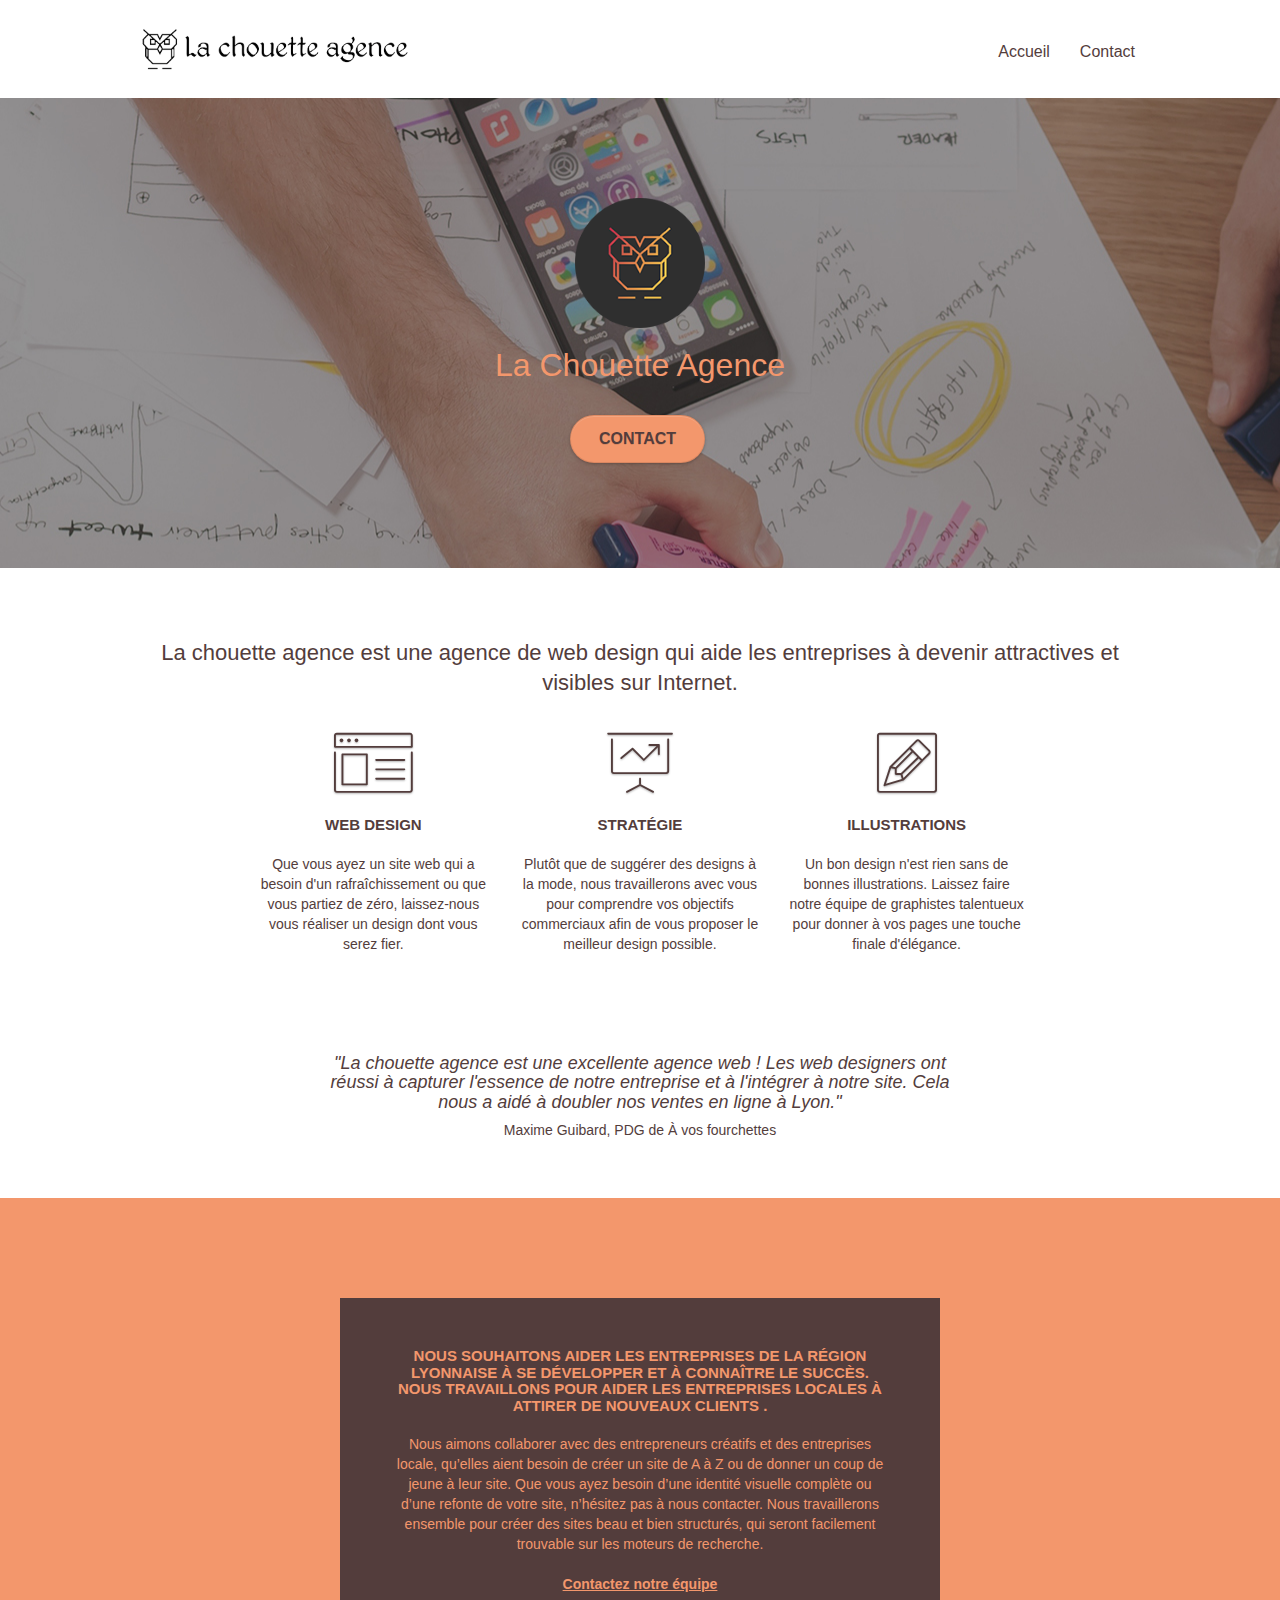
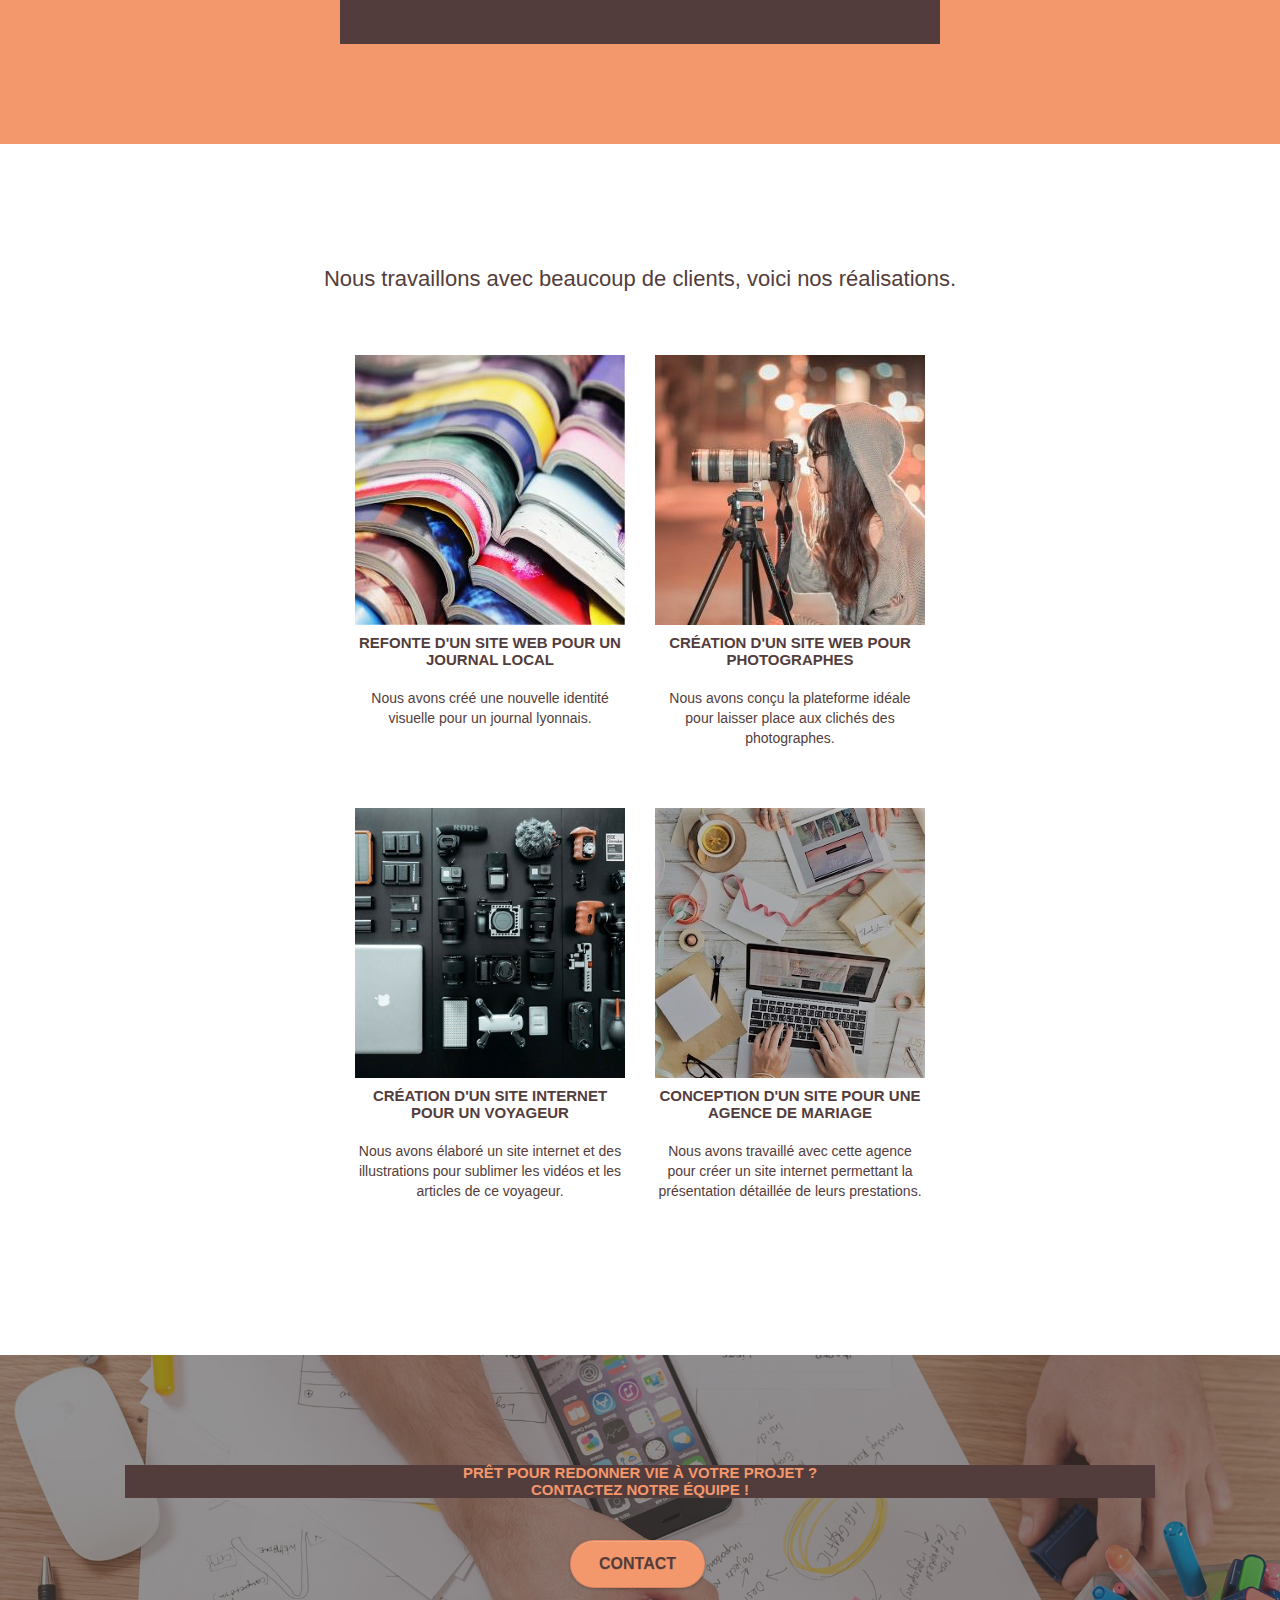
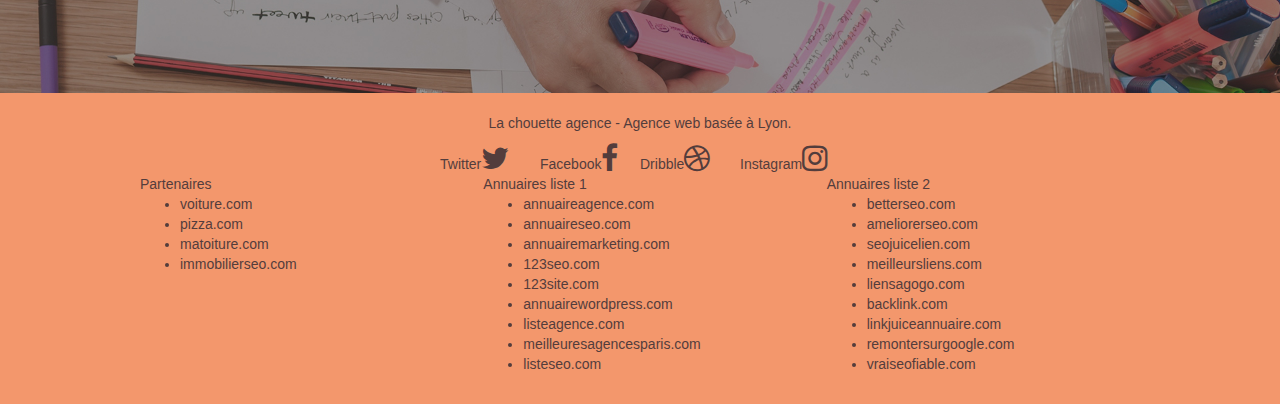
<file: index.html>
<!doctype html>
<html lang="fr">
	<head>
		<meta charset="utf-8">
		<meta name="keywords" content="site web, site internet, réseaux sociaux, agence design, digitale, création de logos, charte graphique, conseil, marketing,Lyon et région lyonnaise, création et refonte, e-commerce, blog, boutique en ligne">
		<meta name="description" content="Agence Web basée à Lyon, qui vous propose de rendre votre entreprise, digitale à votre image en respectant votre design et votre chartes graphiques ou qui conseillera pour la refonte du site internet de votre blog, boutique en ligne ou e-commerce, afin de le mettre en avant sur internet et les réseaux sociaux ">
		<meta name="viewport" content="width=device-width, initial-scale=1.0, viewport-fit=cover">
		<link rel="shortcut icon" type="image/png" href="favicon.jpg">		
		<link rel="stylesheet" type="text/css" href="./css/bootstrap.css">
		<link rel="stylesheet" type="text/css" href="style.css">
		<link rel="stylesheet" type="text/css" href="./css/font-awesome.css">
		<link rel="stylesheet" type="text/css" href="./css/et-line.css">		
		<script src="./js/jquery-2.1.0.js"></script>
		<script src="./js/bootstrap.js"></script>
		<script src="./js/blocs.js"></script>
		<script src="./js/jquery.touchSwipe.js" defer></script>
		<title>La Chouette Agence</title>		
	<!-- Analytics -->	
	<!-- Analytics END -->		
	</head>
	<body>
		<!-- Principal conteneur -->
		<div class="page-container">
			<!-- bloc-0 -->
			<nav>	
				<div class="bloc bgc-white l-bloc " id="bloc-0">
					<div class="container bloc-sm">				
						<div class="navbar row">
							<div class="navbar-header">
								<a class="navbar-brand" href="index.html"><img class="img-en-tete" src="img/la-chouette-agence_resize.png" alt="La Chouette agence, agence Web basée à Lyon" height="75" width="375"/></a>
								<button aria-label="navigation" name="nav" id="nav-toggle" type="button" class="navbar-toggle" data-toggle="collapse" data-target=".navbar-1">
									<span class="sr-only">Toggle navigation</span><span class="icon-bar"></span><span class="icon-bar"></span><span class="icon-bar"></span>
								</button>
							</div>
							<div class="collapse navbar-collapse navbar-1 special-dropdown-nav">
								<ul class="site-navigation nav navbar-nav">
									<li>
										<a href="index.html">Accueil</a>
									</li>
									<li>
									</li>
									<li>
										<a href="contact.html">Contact</a>
									</li>
								</ul>
							</div>
						</div>
					</div>
				</div>
			</nav>
			<!-- bloc-0 END -->
			<!-- bloc-1-presentation -->
			<header>
				<div class="bloc bgc-dark-slate-blue bg-banniere d-bloc bg-t-edge bloc-bg-texture texture-paper b-parallax" id="bloc-1-hero">
					<div class="container bloc-lg">
						<div class="row tight-width-whitespace">
							<div class="col-sm-12">
								<img src="img/logo_resize.png" class="center-block image-resize-mode" alt="La Chouette agence, agence Web basée à Lyon, création de logos" height="130" width="130"/>
								<h1 class="text-center hero-bloc-text tc-white ">
									La Chouette Agence
								</h1>
								<div class="text-center">
									<a href="contact.html" class="btn btn-lg btn-clean btn-rd cta-hero btn-atomic-tangerine" id="cta-hero">Contact</a>
								</div>
							</div>
						</div>
					</div>
				</div>
			</header>
			<!-- bloc-1-presentation END -->
			<main>
				<section>
					<!-- bloc-2-services -->
					<div class="bloc bgc-white l-bloc" id="bloc-2-services">
						<div class="container bloc-md">
							<div class="row">
								<div class="col-sm-12 text-center">
									<h2>La chouette agence est une agence de web design qui aide les entreprises à devenir attractives et visibles sur Internet.</h2>
								</div>
							</div>
							<div class="row voffset-lg med-width-whitespace">
								<div class="col-sm-4">
									<div class="text-center">
										<span class="et-icon-browser sm-shadow icon-dark-slate-blue icons icon-lg"></span>
									</div>
									<h3 class="mg-md text-center">
										Web design
									</h3>
									<p class="text-center ">
									Que vous ayez un site web qui a besoin d'un rafraîchissement ou que vous partiez de zéro, laissez-nous vous réaliser un design dont vous serez fier.
									</p>
								</div>
								<div class="col-sm-4">
									<div class="text-center">
										<span class="et-icon-presentation sm-shadow icon-dark-slate-blue icons icon-lg"></span>
									</div>
									<h3 class="mg-md text-center">
										Stratégie
									</h3>
									<p class="text-center ">
										Plutôt que de suggérer des designs à la mode, nous travaillerons avec vous pour comprendre vos objectifs commerciaux afin de vous proposer le meilleur design possible.<br>
									</p>
								</div>
								<div class="col-sm-4">
									<div class="text-center">
										<span class="et-icon-edit sm-shadow icon-dark-slate-blue icons icon-lg"></span>
									</div>
									<h3 class="mg-md text-center">
										Illustrations
									</h3>
									<p class="text-center ">
										Un bon design n'est rien sans de bonnes illustrations. Laissez faire notre équipe de graphistes talentueux pour donner à vos pages une touche finale d'élégance.
									</p>
								</div>
							</div>
							<div class="row voffset-lg voffset">
								<div class="col-xs-12 col-md-8 col-md-offset-2 text-center">
									<h4><em>"La chouette agence est une excellente agence web ! Les web designers ont réussi à capturer l'essence de notre entreprise et à l'intégrer à notre site. Cela nous a aidé à doubler nos ventes en ligne à Lyon."</em></h4>
									<h5>Maxime Guibard, PDG de À vos fourchettes</h5>
								</div>
							</div>
						</div>
					</div>
					<!-- bloc-2-services END -->
				</section>
				<section>
					<!-- bloc-3-what-i-do -->
					<div class="bloc tc-white bgc-atomic-tangerine bg-presentation d-bloc bloc-bg-texture texture-paper b-parallax" id="bloc-3-what-i-do">
						<div class="container bloc-lg">
							<div class="row tight-width-whitespace black-background">
								<div class="col-sm-12">
									<h3 class="mg-md text-center tc-white">
										Nous souhaitons aider les entreprises de la région Lyonnaise à se développer et à connaître le succès. Nous travaillons pour aider les entreprises locales à attirer de nouveaux clients .<br>
									</h3>
									<p class="text-center white">
										Nous aimons collaborer avec des entrepreneurs créatifs et des entreprises locale, qu’elles aient besoin de créer un site de A à Z ou de donner un coup de jeune à leur site. Que vous ayez besoin d’une identité visuelle complète ou d’une refonte de votre site, n’hésitez pas à nous contacter. Nous travaillerons ensemble pour créer des sites beau et bien structurés, qui seront facilement trouvable sur les moteurs de recherche. <br><br><a class="ltc-white bold-link" href="contact.html">Contactez notre équipe</a><br>
									</p>
								</div>
							</div>
						</div>
					</div>
					<!-- bloc-3-what-i-do END -->
				</section>
				<section>
					<!-- bloc-4-portfolio -->
					<div class="bloc bgc-white bg-lines-h2-bg bg-repeat l-bloc" id="bloc-4-portfolio">
						<div class="container bloc-lg">
							<div class="row">
								<div class="col-sm-12 text-center">
									<h2>Nous travaillons avec beaucoup de clients, voici nos réalisations.</h2>
								</div>
							</div>
							<div class="row tight-width-whitespace portfolio-row">
								<div class="col-sm-6">
									<a href="#" data-lightbox="img/1_resize.jpg" class="img-portfolio" data-gallery-id="gallery-1" data-caption="Refonte d'un site web pour un journal local" data-frame="snapshot-lb"><img src="img/1_resize.jpg" alt="La chouette agence, agence web sur Lyon, refonte d'un site web pour un journal local" class="img-responsive portfolio-thumb" height="270" width="270"/></a>
									<h3 class="mg-md text-center">
										Refonte d'un site web pour un journal local
									</h3>
									<p class="text-center">
										Nous avons créé une nouvelle identité visuelle pour un journal lyonnais.
									</p>
								</div>
								<div class="col-sm-6">
									<a href="#" data-lightbox="img/2_resize.jpg" class="img-portfolio" data-gallery-id="gallery-1" data-caption="Création d'un site web pour photographes" data-frame="snapshot-lb"><img src="img/2_resize.jpg" class="img-responsive portfolio-thumb" alt="La chouette agence, agence web sur Lyon, création d'un site web pour photographes" height="270" width="270"/></a>
									<h3 class="mg-md text-center">
										Création d'un site web pour photographes
									</h3>
									<p class="text-center">
										Nous avons conçu la plateforme idéale pour laisser place aux clichés des photographes.
									</p>
								</div>
							</div>
							<div class="row tight-width-whitespace portfolio-row">
								<div class="col-sm-6">
									<a href="#" data-lightbox="img/3_resize.png" class="img-portfolio" data-gallery-id="gallery-1" data-caption="Création d'un site internet pour un voyageur" data-frame="snapshot-lb"><img src="img/3_resize.png" class="img-responsive portfolio-thumb" alt="La chouette agence, agence web sur Lyon, création d'un site internet pour un voyageur" height="270" width="270"/></a>
									<h3 class="mg-md text-center">
										Création d'un site internet pour un voyageur
									</h3>
									<p class="text-center">
										Nous avons élaboré un site internet et des illustrations pour sublimer les vidéos et les articles de ce voyageur.
									</p>
								</div>
								<div class="col-sm-6">
									<a href="#" data-lightbox="img/4_resize.png" class="img-portfolio" data-gallery-id="gallery-1" data-caption="Conception d'un site pour une agence de mariage" data-frame="snapshot-lb"><img src="img/4_resize.png" class="img-responsive portfolio-thumb" alt="La chouette agence, agence web sur Lyon, conception d'un site web pour une agence de mariage" height="270" width="270"/></a>
									<h3 class="mg-md text-center">
										Conception d'un site pour une agence de mariage
									</h3>
									<p class="text-center">
										Nous avons travaillé avec cette agence pour créer un site internet permettant la présentation détaillée de leurs prestations.
									</p>
								</div>
							</div>
						</div>
					</div>
					<!-- bloc-4-portfolio END -->
				</section>
				<section>
					<!-- bloc-5-cta -->
					<div class="bloc bgc-dark-slate-blue bg-banniere d-bloc bloc-bg-texture texture-paper" id="bloc-5-cta">
						<div class="container bloc-lg">
							<div class="row">
								<h3 class="mg-md text-center tc-white bgc-brown">
									Prêt pour redonner vie à votre projet ?<br>Contactez notre équipe !
								</h3>
								<div class="col-sm-12 text-center">
									<a href="contact.html" class="btn btn-atomic-tangerine btn-clean btn-rd btn-lg cta-hero">Contact</a>
								</div>
							</div>
						</div>
					</div>
					<!-- bloc-5-cta END -->
				</section>
			</main>
			<footer>
				<!-- Footer - bloc-8 -->
				<div role="contentinfo" class="bloc bgc-atomic-tangerine d-bloc" id="bloc-8">
					<div class="container bloc-sm">
						<div class="row">
							<div class="col-sm-12">
								<p class="text-center">
									La chouette agence - Agence web basée à Lyon.<br>
								</p>
								<div class="row row-no-gutters social">
									<div class="col-sm-3">
										<div class="text-center">
											<a class="social" href="index.html">Twitter<span class="fa fa-twitter icon-md"></span></a>
										</div>
									</div>
									<div class="col-sm-3">
										<div class="text-center">
											<a class="social" href="index.html">Facebook<span class="fa fa-facebook icon-md"></span></a>
										</div>
									</div>
									<div class="col-sm-3">
										<div class="text-center">
											<a class="social" href="index.html">Dribble<span class="fa fa-dribbble icon-md"></span></a>
										</div>
									</div>
									<div class="col-sm-3">
										<div class="text-center">
											<a class="social" href="index.html">Instagram<span class="fa fa-instagram icon-md"></span></a>
										</div>
									</div>
								</div>
								<div class="row">
									<div class="col-sm-4">
										Partenaires
										<ul>
											<li><a href="voiture.com">voiture.com</a></li>
											<li><a href="pizza.com">pizza.com</a></li>
											<li><a href="matoiture.com">matoiture.com</a></li>
											<li><a href="immobilierseo.com">immobilierseo.com</a></li>
										</ul>		
									</div>
									<div class="col-sm-4">
										Annuaires liste 1
										<ul>
											<li><a href="annuaireagence.com">annuaireagence.com</a></li>
											<li><a href="annuaireseo.com">annuaireseo.com</a></li>
											<li><a href="annuairemarketing.com">annuairemarketing.com</a></li>
											<li><a href="123seoture.com">123seo.com</a></li>
											<li><a href="123site.com">123site.com</a></li>
											<li><a href="annuairewordpress.com">annuairewordpress.com</a></li>
											<li><a href="listeagence.com">listeagence.com</a></li>
											<li><a href="meilleuresagencesparis.com">meilleuresagencesparis.com</a></li>
											<li><a href="listeseo.com">listeseo.com</a></li>
										</ul>
									</div>
									<div class="col-sm-4">
										Annuaires liste 2
										<ul>
											<li><a href="betterseo.com">betterseo.com</a></li>
											<li><a href="ameliorerseo.com">ameliorerseo.com</a></li>
											<li><a href="seojuicelien.com">seojuicelien.com</a></li>
											<li><a href="meilleursliens.com">meilleursliens.com</a></li>
											<li><a href="liensagogo.com">liensagogo.com</a></li>
											<li><a href="backlink.com">backlink.com</a></li>
											<li><a href="linkjuiceannuaire.com">linkjuiceannuaire.com</a></li>
											<li><a href="remontersurgoogle.com">remontersurgoogle.com</a></li>
											<li><a href="vraiseofiable.com">vraiseofiable.com</a></li>
										</ul>
									</div>
								</div>
							</div>
						</div>
					</div>
				</div>
				<!-- Footer - bloc-8 END -->
			</footer>
		</div>
		<!-- Principal conteneur END -->
	</body>
</html>
</file>
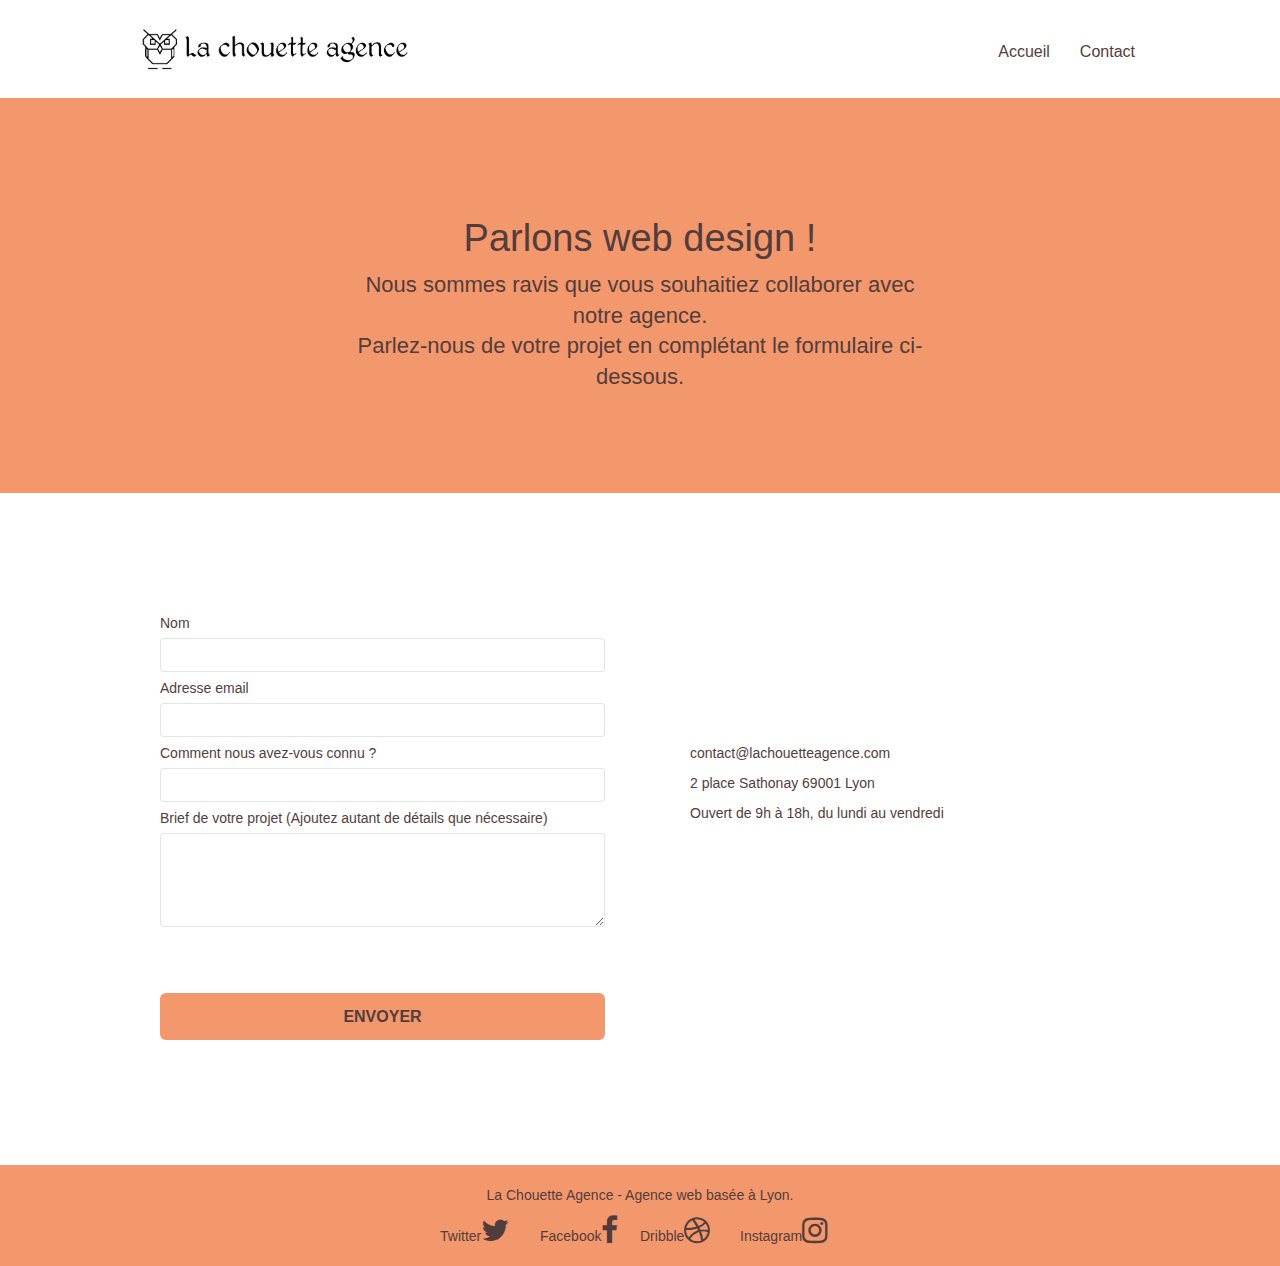
<file: contact.html>
<!doctype html>
<html lang="fr">
	<head>
		<meta charset="utf-8">
		<meta name="keywords" content="site web, site internet, réseaux sociaux, agence design, digitale, création de logos, charte graphique, conseil, marketing,Lyon et région lyonnaise, création et refonte, e-commerce, blog, boutique en ligne">
		<meta name="description" content="Agence Web basée à Lyon, qui vous propose de rendre votre entreprise, digitale à votre image en respectant votre design et votre chartes graphiques ou qui conseillera pour la refonte du site internet de votre blog, boutique en ligne ou e-commerce, afin de le mettre en avant sur internet et les réseaux sociaux ">
		<meta name="viewport" content="width=device-width, initial-scale=1.0, viewport-fit=cover">
		<link rel="shortcut icon" type="image/png" href="favicon.jpg">		
		<link rel="stylesheet" type="text/css" href="./css/bootstrap.css">
		<link rel="stylesheet" type="text/css" href="style.css">
		<link rel="stylesheet" type="text/css" href="./css/font-awesome.css">
		<link rel="stylesheet" type="text/css" href="./css/et-line.css">		
		<script src="./js/jquery-2.1.0.js"></script>
		<script src="./js/bootstrap.js"></script>
		<script src="./js/blocs.js"></script>
		<script src="./js/jquery.touchSwipe.js" defer></script>		
		<title>Contact</title>		
		<!-- Analytics -->		
		<!-- Analytics END -->		
	</head>
	<body>
		<!-- Principal conteneur -->
		<div class="page-container">	
			<!-- bloc-0 -->
			<nav>	
				<div class="bloc bgc-white l-bloc " id="bloc-0">
					<div class="container bloc-sm">				
						<div class="navbar row">
							<div class="navbar-header">
								<a class="navbar-brand" href="index.html"><img class="img-en-tete" src="img/la-chouette-agence_resize.png" alt="La Chouette agence, agence Web basée à Lyon" height="75" width="375"/></a>
								<button aria-label="navigation" name="nav" id="nav-toggle" type="button" class="navbar-toggle" data-toggle="collapse" data-target=".navbar-1">
									<span class="sr-only">Toggle navigation</span><span class="icon-bar"></span><span class="icon-bar"></span><span class="icon-bar"></span>
								</button>
							</div>
							<div class="collapse navbar-collapse navbar-1 special-dropdown-nav">
								<ul class="site-navigation nav navbar-nav">
									<li>
										<a href="index.html">Accueil</a>
									</li>
									<li>
									</li>
									<li>
										<a href="contact.html">Contact</a>
									</li>
								</ul>
							</div>
						</div>
					</div>
				</div>
			</nav>
			<!-- bloc-0 END -->
			<main>
				<section>
					<!-- bloc-6 -->
					<div class="bloc bg-dots-bg bg-repeat bgc-atomic-tangerine d-bloc bloc-bg-texture texture-paper" id="bloc-6">
						<div class="container bloc-lg">
							<div class="row">
								<div class="col-sm-12">
									<h1 class="text-center hero-bloc-text tc-brown">
										Parlons web design !
									</h1>
									<h2 class="text-center mg-lg tc-brown tight-width-whitespace">
										Nous sommes ravis que vous souhaitiez collaborer avec notre agence.<br>
										Parlez-nous de votre projet en complétant le formulaire ci-dessous.
									</h2>
								</div>
							</div>
						</div>
					</div>
					<!-- bloc-6 END -->
				</section>
				<section>
					<!-- bloc-7 -->
					<div class="bloc bgc-white l-bloc" id="bloc-7">
						<div class="container bloc-lg">
							<div class="row">
								<div class="col-sm-6">
									<form role="form" id="form_1" novalidate success-msg="Your message has been sent." fail-msg="Sorry it seems that our mail server is not responding, Sorry for the inconvenience!">
										<div class="form-group">
											<label for="name">
												Nom
											</label>
											<input type="text" name="name" id="name" class="form-control" required/>
										</div>
										<div class="form-group">
											<label for="email">
												Adresse email
											</label>
											<input type="email" name="email" id="email" class="form-control" required/>
										</div>
										<div class="form-group">
											<label for="input_504">
												Comment nous avez-vous connu ?
											</label>
											<input type="text" name="connu" id="input_504" class="form-control" required/>
										</div>
										<div class="form-group">
											<label for="message">
												Brief de votre projet (Ajoutez autant de détails que nécessaire)<br>
											</label>
											<textarea id="message" name="projet" class="form-control" rows="4" cols="50" required></textarea>
										</div> 
										<div>
											<button name="contact" class="btn btn-lg btn-block cta-hero btn-atomic-tangerine" type="submit">
											Envoyer
											</button>
										</div>										
									</form>
								</div>
								<div class="col-sm-6 adresse">
									<p>
										contact@lachouetteagence.com
									</p>
									<p>
										2 place Sathonay 69001 Lyon
									</p>
									<p>
										Ouvert de 9h à 18h, du lundi au vendredi
									</p>
								</div>
							</div>
						</div>
					</div>
					<!-- bloc-7 END -->
				</section>
				<section>
					<!-- ScrollToTop Button -->
					<a class="btn btn-d scrollToTop" onclick="scrollToTarget('1')"><span class="fa fa-chevron-up"></span></a>					
					<!-- ScrollToTop Button END-->
				</section>
			</main>
			<footer>
			<!-- Footer - bloc-8 -->
				<div role="contentinfo" class="bloc bgc-atomic-tangerine d-bloc" id="bloc-8">
					<div class="container bloc-sm">
						<div class="row">
							<div class="col-sm-12">
								<p class="text-center">
									La Chouette Agence - Agence web basée à Lyon.<br>
								</p>
								<div class="row row-no-gutters social">
									<div class="col-sm-3">
										<div class="text-center">
											<a class="social" href="index.html">Twitter<span class="fa fa-twitter icon-md"></span></a>
										</div>
									</div>
									<div class="col-sm-3">
										<div class="text-center">
											<a class="social" href="index.html">Facebook<span class="fa fa-facebook icon-md"></span></a>
										</div>
									</div>
									<div class="col-sm-3">
										<div class="text-center">
											<a class="social" href="index.html">Dribble<span class="fa fa-dribbble icon-md"></span></a>
										</div>
									</div>
									<div class="col-sm-3">
										<div class="text-center">
											<a class="social" href="index.html">Instagram<span class="fa fa-instagram icon-md"></span></a>
										</div>
									</div>
								</div>
							</div>
						</div>
					</div>
				</div>
			<!-- Footer - bloc-8 END -->
			</footer>
		</div>
		<!-- Principal conteneur END --> 		
	</body>
</html>
</file>
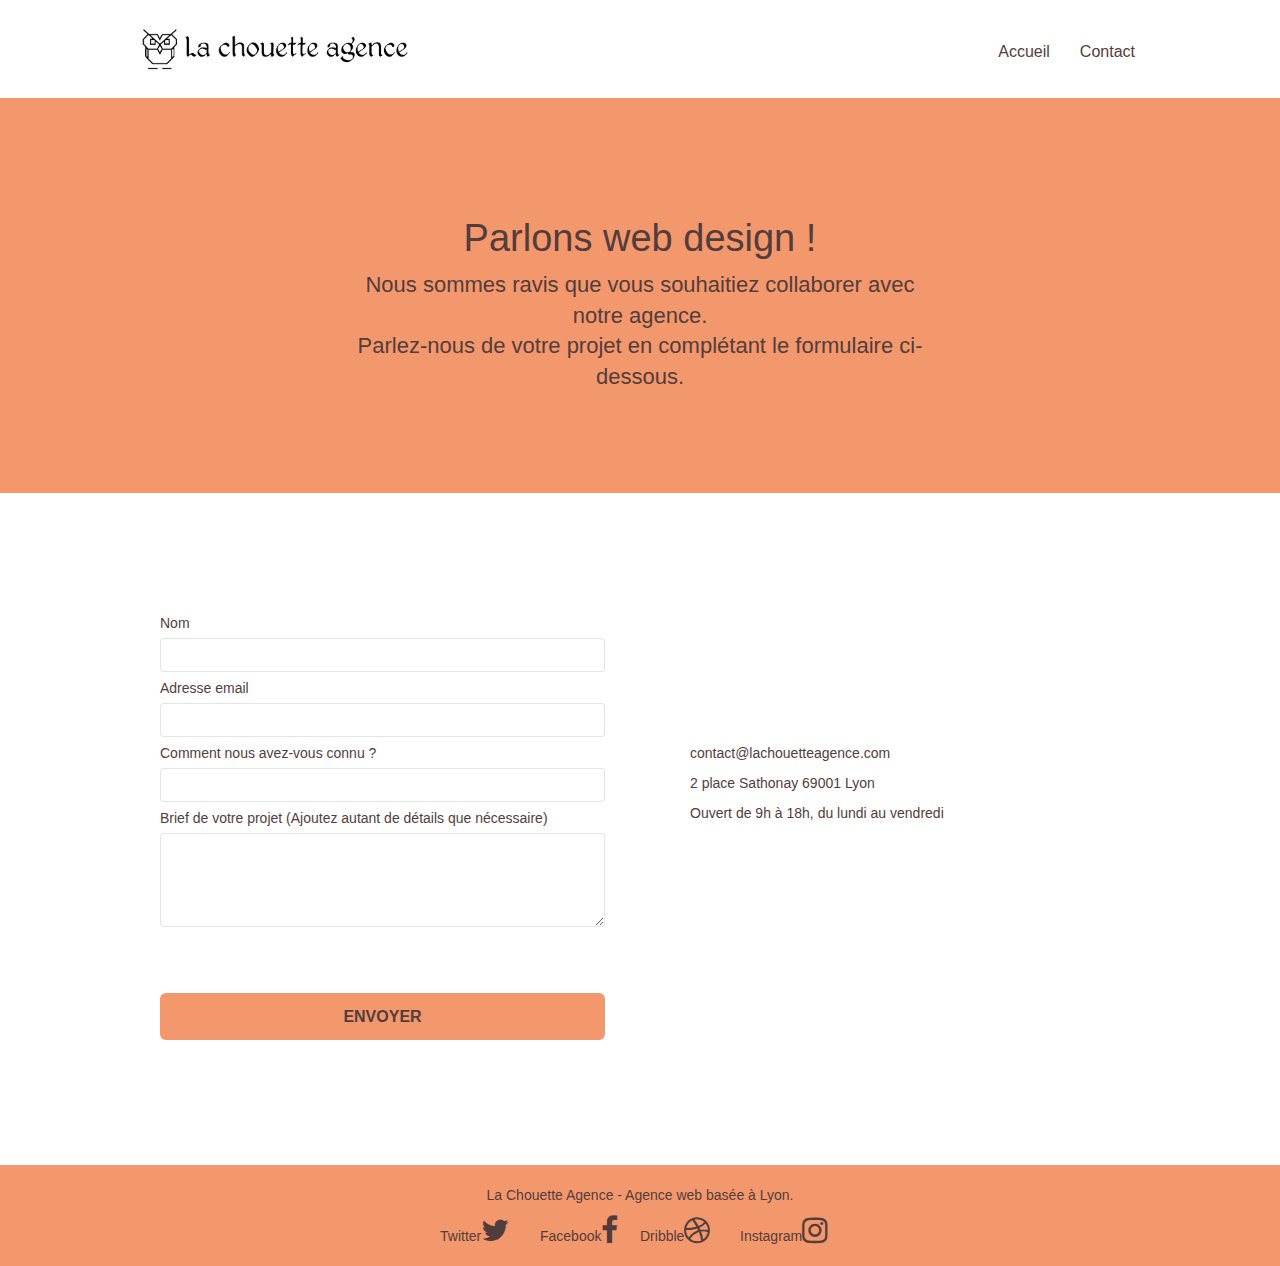
<file: page2.html>
<!doctype html>
<html lang="fr">
	<head>
		<meta charset="utf-8">
		<meta name="keywords" content="site web, site internet, réseaux sociaux, agence design, digitale, création de logos, charte graphique, conseil, marketing,Lyon et région lyonnaise, création et refonte, e-commerce, blog, boutique en ligne">
		<meta name="description" content="Agence Web basée à Lyon, qui vous propose de rendre votre entreprise, digitale à votre image en respectant votre design et votre chartes graphiques ou qui conseillera pour la refonte du site internet de votre blog, boutique en ligne ou e-commerce, afin de le mettre en avant sur internet et les réseaux sociaux ">
		<meta name="viewport" content="width=device-width, initial-scale=1.0, viewport-fit=cover">
		<link rel="shortcut icon" type="image/png" href="favicon.jpg">		
		<link rel="stylesheet" type="text/css" href="./css/bootstrap.css">
		<link rel="stylesheet" type="text/css" href="style.css">
		<link rel="stylesheet" type="text/css" href="./css/font-awesome.css">
		<link rel="stylesheet" type="text/css" href="./css/et-line.css">		
		<script src="./js/jquery-2.1.0.js"></script>
		<script src="./js/bootstrap.js"></script>
		<script src="./js/blocs.js"></script>
		<script src="./js/jquery.touchSwipe.js" defer></script>		
		<title>Contact</title>		
		<!-- Analytics -->		
		<!-- Analytics END -->		
	</head>
	<body>
		<!-- Principal conteneur -->
		<div class="page-container">	
			<!-- bloc-0 -->
			<nav>	
				<div class="bloc bgc-white l-bloc " id="bloc-0">
					<div class="container bloc-sm">				
						<div class="navbar row">
							<div class="navbar-header">
								<a class="navbar-brand" href="index.html"><img class="img-en-tete" src="img/la-chouette-agence_resize.png" alt="La Chouette agence, agence Web basée à Lyon" height="75" width="375"/></a>
								<button aria-label="navigation" name="nav" id="nav-toggle" type="button" class="navbar-toggle" data-toggle="collapse" data-target=".navbar-1">
									<span class="sr-only">Toggle navigation</span><span class="icon-bar"></span><span class="icon-bar"></span><span class="icon-bar"></span>
								</button>
							</div>
							<div class="collapse navbar-collapse navbar-1 special-dropdown-nav">
								<ul class="site-navigation nav navbar-nav">
									<li>
										<a href="index.html">Accueil</a>
									</li>
									<li>
									</li>
									<li>
										<a href="page2.html">Contact</a>
									</li>
								</ul>
							</div>
						</div>
					</div>
				</div>
			</nav>
			<!-- bloc-0 END -->
			<main>
				<section>
					<!-- bloc-6 -->
					<div class="bloc bg-dots-bg bg-repeat bgc-atomic-tangerine d-bloc bloc-bg-texture texture-paper" id="bloc-6">
						<div class="container bloc-lg">
							<div class="row">
								<div class="col-sm-12">
									<h1 class="text-center hero-bloc-text tc-brown">
										Parlons web design !
									</h1>
									<h2 class="text-center mg-lg tc-brown tight-width-whitespace">
										Nous sommes ravis que vous souhaitiez collaborer avec notre agence.<br>
										Parlez-nous de votre projet en complétant le formulaire ci-dessous.
									</h2>
								</div>
							</div>
						</div>
					</div>
					<!-- bloc-6 END -->
				</section>
				<section>
					<!-- bloc-7 -->
					<div class="bloc bgc-white l-bloc" id="bloc-7">
						<div class="container bloc-lg">
							<div class="row">
								<div class="col-sm-6">
									<form role="form" id="form_1" novalidate success-msg="Your message has been sent." fail-msg="Sorry it seems that our mail server is not responding, Sorry for the inconvenience!">
										<div class="form-group">
											<label for="name">
												Nom
											</label>
											<input type="text" name="name" id="name" class="form-control" required/>
										</div>
										<div class="form-group">
											<label for="email">
												Adresse email
											</label>
											<input type="email" name="email" id="email" class="form-control" required/>
										</div>
										<div class="form-group">
											<label for="input_504">
												Comment nous avez-vous connu ?
											</label>
											<input type="text" name="connu" id="input_504" class="form-control" required/>
										</div>
										<div class="form-group">
											<label for="message">
												Brief de votre projet (Ajoutez autant de détails que nécessaire)<br>
											</label>
											<textarea id="message" name="projet" class="form-control" rows="4" cols="50" required></textarea>
										</div> 
										<div>
											<button name="contact" class="btn btn-lg btn-block cta-hero btn-atomic-tangerine" type="submit">
											Envoyer
											</button>
										</div>										
									</form>
								</div>
								<div class="col-sm-6 adresse">
									<p>
										contact@lachouetteagence.com
									</p>
									<p>
										2 place Sathonay 69001 Lyon
									</p>
									<p>
										Ouvert de 9h à 18h, du lundi au vendredi
									</p>
								</div>
							</div>
						</div>
					</div>
					<!-- bloc-7 END -->
				</section>
				<section>
					<!-- ScrollToTop Button -->
					<a class="btn btn-d scrollToTop" onclick="scrollToTarget('1')"><span class="fa fa-chevron-up"></span></a>					
					<!-- ScrollToTop Button END-->
				</section>
			</main>
			<footer>
			<!-- Footer - bloc-8 -->
				<div role="contentinfo" class="bloc bgc-atomic-tangerine d-bloc" id="bloc-8">
					<div class="container bloc-sm">
						<div class="row">
							<div class="col-sm-12">
								<p class="text-center">
									La Chouette Agence - Agence web basée à Lyon.<br>
								</p>
								<div class="row row-no-gutters social">
									<div class="col-sm-3">
										<div class="text-center">
											<a class="social" href="index.html">Twitter<span class="fa fa-twitter icon-md"></span></a>
										</div>
									</div>
									<div class="col-sm-3">
										<div class="text-center">
											<a class="social" href="index.html">Facebook<span class="fa fa-facebook icon-md"></span></a>
										</div>
									</div>
									<div class="col-sm-3">
										<div class="text-center">
											<a class="social" href="index.html">Dribble<span class="fa fa-dribbble icon-md"></span></a>
										</div>
									</div>
									<div class="col-sm-3">
										<div class="text-center">
											<a class="social" href="index.html">Instagram<span class="fa fa-instagram icon-md"></span></a>
										</div>
									</div>
								</div>
							</div>
						</div>
					</div>
				</div>
			<!-- Footer - bloc-8 END -->
			</footer>
		</div>
		<!-- Principal conteneur END --> 		
	</body>
</html>
</file>
<file: style.css>
body {
    margin: 0;
    padding: 0;
    background: #FFF;
    overflow-x: hidden;
    -webkit-font-smoothing: antialiased;
    -moz-osx-font-smoothing: grayscale;
}

a,
button {
    transition: all .3s ease-in-out;
    outline: none!important;
}

a:hover {
    text-decoration: none;
    cursor: pointer;
    color: #F3976C;
    font-weight: bold;
}

#page-loading-blocs-notifaction {
    position: fixed;
    top: 0;
    bottom: 0;
    width: 100%;
    z-index: 100000;
    background: #FFFFFF url("img/pageload-spinner.gif") no-repeat center center;
}

.bloc {
    width: 100%;
    clear: both;
    background: 50% 50% no-repeat;
    padding: 0 50px;
    -webkit-background-size: cover;
    -moz-background-size: cover;
    -o-background-size: cover;
    background-size: cover;
    position: relative;
}

.bloc .container {
    padding-left: 0;
    padding-right: 0;
}

.bloc-lg {
    padding: 100px 50px;
}

.bloc-md {
    padding: 50px;
}

.bloc-sm {
    padding: 20px 50px;
}

.bg-center,
.bg-l-edge,
.bg-r-edge,
.bg-t-edge,
.bg-b-edge,
.bg-tl-edge,
.bg-bl-edge,
.bg-tr-edge,
.bg-br-edge,
.bg-repeat {
    -webkit-background-size: auto!important;
    -moz-background-size: auto!important;
    -o-background-size: auto!important;
    background-size: auto!important;
}

.bg-repeat {
    background: repeat;
}

.bg-t-edge {
    background: top no-repeat;
}

.bloc-bg-texture::before {
    content: "";
    background-size: 2px 2px;
    position: absolute;
    top: 0;
    bottom: 0;
    left: 0;
    right: 0;
}

/*.texture-paper::before {
    background: url("img/texture-paper.png");
    background-size: 280px 280px;
}*/

.b-parallax {
    background-attachment: fixed;
}

.d-bloc {
    color: rgba(255, 255, 255, .7);
}

.d-bloc button:hover {
    color: rgba(255, 255, 255, .9);
}

.d-bloc .icon-round,
.d-bloc .icon-square,
.d-bloc .icon-rounded,
.d-bloc .icon-semi-rounded-a,
.d-bloc .icon-semi-rounded-b {
    border-color: rgba(255, 255, 255, .9);
}

.d-bloc .divider-h span {
    border-color: rgba(255, 255, 255, .2);
}

.d-bloc .a-btn,
.d-bloc .navbar a,
.d-bloc .navbar-brand,
.d-bloc a .icon-sm,
.d-bloc a .icon-md,
.d-bloc a .icon-lg,
.d-bloc a .icon-xl,
.d-bloc h1 a,
.d-bloc h2 a,
.d-bloc h3 a,
.d-bloc h4 a,
.d-bloc h5 a,
.d-bloc h6 a,
.d-bloc p a {
    color:#533D3C;
}

.d-bloc .a-btn:hover,
.d-bloc .navbar a:hover,
.d-bloc .navbar-brand:hover,
.d-bloc a:hover .icon-sm,
.d-bloc a:hover .icon-md,
.d-bloc a:hover .icon-lg,
.d-bloc a:hover .icon-xl,
.d-bloc h1 a:hover,
.d-bloc h2 a:hover,
.d-bloc h3 a:hover,
.d-bloc h4 a:hover,
.d-bloc h5 a:hover,
.d-bloc h6 a:hover,
.d-bloc p a:hover {
    color: #533D3C;
}

.d-bloc .navbar-toggle .icon-bar {
    background: rgba(255, 255, 255, 1);
}

.d-bloc .btn-wire,
.d-bloc .btn-wire:hover {
    color: rgba(255, 255, 255, 1);
    border-color: rgba(255, 255, 255, 1);
}

.d-bloc .panel {
    color: rgba(0, 0, 0, .5);
}

.d-bloc .panel button:hover {
    color: rgba(0, 0, 0, .7);
}

.d-bloc .panel icon {
    border-color: rgba(0, 0, 0, .7);
}

.d-bloc .panel .divider-h span {
    border-color: rgba(0, 0, 0, .1);
}

.d-bloc .panel .a-btn {
    color: rgba(0, 0, 0, .6);
}

.d-bloc .panel .a-btn:hover {
    color: rgba(0, 0, 0, 1);
}

.d-bloc .panel .btn-wire,
.d-bloc .panel .btn-wire:hover {
    color: rgba(0, 0, 0, .7);
    border-color: rgba(0, 0, 0, .3);
}

.d-bloc .panel,
.l-bloc {
    color: rgba(0, 0, 0, .5);
}

.d-bloc .panel button:hover,
.l-bloc button:hover {
    color: rgba(0, 0, 0, .7);
}

.l-bloc .icon-round,
.l-bloc .icon-square,
.l-bloc .icon-rounded,
.l-bloc .icon-semi-rounded-a,
.l-bloc .icon-semi-rounded-b {
    border-color: rgba(0, 0, 0, .7);
}

.d-bloc .panel .divider-h span,
.l-bloc .divider-h span {
    border-color: rgba(0, 0, 0, .1);
}

.d-bloc .panel .a-btn,
.l-bloc .a-btn,
.l-bloc .navbar a,
.l-bloc .navbar-brand,
.l-bloc a .icon-sm,
.l-bloc a .icon-md,
.l-bloc a .icon-lg,
.l-bloc a .icon-xl,
.l-bloc h1 a,
.l-bloc h2 a,
.l-bloc h3 a,
.l-bloc h4 a,
.l-bloc h5 a,
.l-bloc h6 a,
.l-bloc p a {
    color: rgba(0, 0, 0, .6);
}

.d-bloc .panel .a-btn:hover,
.l-bloc .a-btn:hover,
.l-bloc .navbar a:hover,
.l-bloc .navbar-brand:hover,
.l-bloc a:hover .icon-sm,
.l-bloc a:hover .icon-md,
.l-bloc a:hover .icon-lg,
.l-bloc a:hover .icon-xl,
.l-bloc h1 a:hover,
.l-bloc h2 a:hover,
.l-bloc h3 a:hover,
.l-bloc h4 a:hover,
.l-bloc h5 a:hover,
.l-bloc h6 a:hover,
.l-bloc p a:hover {
    font-weight: bold;
}

.l-bloc .navbar-toggle .icon-bar {
    color: rgba(0, 0, 0, .6);
}

.d-bloc .panel .btn-wire,
.d-bloc .panel .btn-wire:hover,
.l-bloc .btn-wire,
.l-bloc .btn-wire:hover {
    color: rgba(0, 0, 0, .7);
    border-color: rgba(0, 0, 0, .3);
}

.voffset {
    margin-top: 30px;
}

.voffset-lg {
    margin-top: 80px;
}

.row-no-gutters {
    margin-right: 0;
    margin-left: 0;
}

.row.row-no-gutters > [class^="col-"],
.row.row-no-gutters > [class*=" col-"] {
    padding-right: 0;
    padding-left: 0;
}

#bloc-1-hero h1 {
    font-size: 32px;
}

.navbar {
    margin-bottom: 0;
    z-index: 1;
}

.navbar-brand {
    height: auto;
    padding: 3px 15px;
    font-size: 25px;
    font-weight: normal;
    font-weight: 600;
    line-height: 44px;
}

.navbar-brand img {
    max-height: 200px;
    margin: 0 5px 0 0;
    display: inline;
}

.navbar-brand img[src$=svg] {
    min-width: 100px;
}

.nav-center .navbar-brand img {
    margin: 0;
}

.navbar .nav {
    padding-top: 2px;
    margin-right: -16px;
    float: right;
    z-index: 1;
}

.nav > li {
    float: left;
    margin-top: 4px;
    font-size: 16px;
}

.navbar-nav .open .dropdown-menu > li > a {
    text-align: inherit;
}

.nav > li a:hover,
.nav > li a:focus {
    background: transparent;
}

.navbar-toggle {
    margin: 10px 10px 0 0;
    border: 0px;
}

.navbar-toggle:hover {
    background: transparent!important;
}

.navbar-toggle .icon-bar {
    background-color: rgba(0, 0, 0, .5);
    width: 26px;
}

.nav-invert .navbar .nav {
    float: left;
}

.nav-invert .navbar-header,
.nav-invert .navbar-brand {
    float: right;
    position: relative;
    z-index: 2;
}

@media (min-width: 768px) {
    .site-navigation {
        position: absolute;
        top: 50%;
        right: 20px;
        transform: translate(0, -50%);
        -webkit-transform: translateY(-50%);
    }
    .nav > li .dropdown-menu a,
    .nav > li .dropdown-menu a:hover {
        color: #484848;
    }
    .nav-invert .site-navigation {
        left: 0;
        right: 0;
    }
    .nav-center {
        text-align: center;
    }
    .nav-center .navbar-header {
        width: 100%;
    }
    .nav-center .navbar-header,
    .nav-center .navbar-brand,
    .nav-center .nav > li {
        float: none;
        display: inline-block;
    }
    .nav-center .site-navigation {
        position: relative;
        width: 100%;
        right: 0;
        margin-right: 0px;
        margin-top: 20px;
    }
    .nav-center.mini-nav .navbar-toggle {
        float: none;
        margin: 10px auto 0;
    }
}

.nav > li > .dropdown a {
    background: none!important;
    display: block;
    padding: 14px 15px;
}

.navbar .caret {
    margin: 0 5px;
}

.dropdown-menu .dropdown-menu {
    top: -8px;
    left: 100%;
}

.dropdown-menu .dropmenu-flow-right {
    top: 100%;
    left: 0;
    margin-left: -1px;
    border-top-left-radius: 0;
    border-top-right-radius: 0;
}

.dropdown-menu .dropdown span {
    border: 4px solid black;
    border-top-color: transparent;
    border-right-color: transparent;
    border-bottom-color: transparent;
    margin: 6px -5px 0 0!important;
    float: right;
}

.mg-md {
    margin-top: 10px;
    margin-bottom: 20px;
}

.mg-lg {
    margin-top: 10px;
    margin-bottom: 40px;
}

.btn {
    margin: 0 5px 5px 0;
}

.btn.pull-right {
    margin: 0 0 5px 5px;
}

.btn-d,
.btn-d:hover,
.btn-d:focus {
    color: #533d3c;
    background: rgba(0, 0, 0, .3);
}

button {
    outline: none!important;
}

.btn-rd {
    border-radius: 40px;
}

.btn-clean {
    border: 1px solid rgba(0, 0, 0, .08);
    border-bottom-color: rgba(0, 0, 0, .1);
    text-shadow: 0 1px 0 rgba(0, 0, 1, .1);
    box-shadow: 0 1px 3px rgba(0, 0, 1, .25), inset 0 1px 0 0 rgba(255, 255, 255, .15);
}

.icon-md {
    font-size: 30px!important;
}

.icon-lg {
    font-size: 60px!important;
}

.sm-shadow {
    text-shadow: 0 1px 2px rgba(0, 0, 0, .3);
}

.panel-sq,
.panel-sq .panel-heading,
.panel-sq .panel-footer {
    border-radius: 0;
}

.panel-rd {
    border-radius: 30px;
}

.panel-rd .panel-heading {
    border-radius: 29px 29px 0 0;
}

.panel-rd .panel-footer {
    border-radius: 0 0 29px 29px;
}

.form-control {
    border-color: rgba(0, 0, 0, .1);
    box-shadow: none;
}

.scrollToTop {
    width: 40px;
    height: 40px;
    position: fixed;
    bottom: 20px;
    right: 20px;
    opacity: 0;
    z-index: 500;
    transition: all .3s ease-in-out;
}

.scrollToTop span {
    margin-top: 6px;
}

.showScrollTop {
    font-size: 14px;
    opacity: 1;
}

a[data-lightbox] {
    position: relative;
    display: block;
    text-align: center;
}

a[data-lightbox]:hover::before {
    content: "+";
    font-family: "HelveticaNeue-Light", "Helvetica Neue Light", "Helvetica Neue", Helvetica, Arial;
    font-size: 32px;
    width: 50px;
    height: 50px;
    margin-left: -25px;
    border-radius: 50%;
    background: rgba(0, 0, 0, .6);
    color: #FFF;
    font-weight: 100;
    z-index: 1;
    position: absolute;
    top: 50%;
    transform: translateY(-50%);
    -webkit-transform: translateY(-50%);
}

a[data-lightbox]:hover img {
    opacity: 0.6;
    -webkit-animation-fill-mode: none;
    animation-fill-mode: none;
}

#lightbox-modal {
    display: flex;
    align-items: center;
}

#lightbox-modal .modal-dialog {
    width: 90%;
    max-width: 900px;
    margin: 0 auto 0;
}

#lightbox-modal .modal-dialog img {
    max-height: 90vh;
    margin: 0 auto;
}

.lightbox-caption {
    padding: 20px;
    color: #FFF;
    background: rgba(0, 0, 0, .5);
    position: absolute;
    left: 15px;
    right: 15px;
    bottom: 5px;
}

.close-lightbox {
    color: #FFF;
    font-size: 30px;
    position: absolute;
    top: 20px;
    right: 20px;
    z-index: 20;
    background: rgba(0, 0, 0, .5);
    border: none;
    line-height: 30px;
    padding: 0 9px 5px;
    opacity: 0.3;
}

.close-lightbox:hover,
.next-lightbox:hover,
.prev-lightbox:hover {
    opacity: 1.0;
    color: #FFF;
}

.next-lightbox,
.prev-lightbox {
    font-size: 20px;
    color: rgba(255, 255, 255, .9);
    background: rgba(0, 0, 0, .5);
    transition: all .2s ease-in-out;
    position: absolute;
    top: 45%;
    z-index: 1;
    opacity: 0.4;
}

.next-lightbox {
    padding: 6px 8px 1px 13px;
    right: 25px;
}

.prev-lightbox {
    padding: 6px 13px 1px 10px;
    left: 25px;
}

.snapshot-lb .modal-body {
    padding-bottom: 45px;
}

.snapshot-lb .lightbox-caption {
    padding: 0;
    color: rgba(0, 0, 0, .5);
    background: none;
}

h1,
h2,
h3,
h4,
h5,
h6,
p,
label,
.btn,
a {
    font-family: "helvetica";
    font-weight: 400;
    color: #533d3c!important;
}

.container {
    max-width: 1000px;
}

.hero-bloc-text {
    font-size: 38px;
    color: #533d3c;
}

.hero-bloc-text-sub {
    font-size: 36px;
}

.statement-bloc-text {
    line-height: 26px;
    font-style: italic;
    font-size: 20px;
    text-align: center;
    font-weight: lighter;
    max-width: 520px;
    margin: auto auto auto auto;
}

p {
    font-size: 14px;
}

.tight-width-whitespace {
    max-width: 600px;
    margin: auto auto auto auto;
}

.h1 {
    font-size: 20px;
    font-family: "Open Sans";
}

.cta-hero {
    margin-top: 22px;
    color: #FFFFFF!important;
    text-transform: uppercase;
    padding: 12px 28px 12px 28px;
    font-size: 16px;
    font-weight: 700;
}

.social {
    max-width: 400px;
    margin: auto auto auto auto;
}

h2 {
    font-size: 22px;
    line-height: 1.4em;
}

h3 {
    font-size: 15px;
    text-transform: uppercase;
    font-weight: 700;
    color: #533D3c!important;
}

.med-width-whitespace {
    max-width: 800px;
    margin: auto auto auto auto;
    box-shadow: 0px 0px 0px #000000;
}

h1 {
    color: #533d3c!important;
}

h4 {
    color: #533d3c!important;
}

.icons {
    margin-bottom: 14px;
    margin-top: 24px;
}

.white {
    color: #f3976c!important;
}

.portfolio-thumb {
    margin-bottom: 24px;
}

.portfolio-row {
    margin-bottom: 44px;
    margin-top: 50px;
}

.avatar {
    box-shadow: 0px 4px 9px rgba(0, 0, 0, 0.3);
}

.black-background {
    background-color: #533d3c;
    padding: 40px 40px 40px 40px;
}

.bold-link {
    font-weight: 900;
    text-decoration: underline!important;
}

.bgc-white {
    background-color: #FFFFFF;
}

.bgc-dark-slate-blue {
    background-color: #533d3c;
}

.tc-white {
    color: #F3976C!important;
}

.bgc-atomic-tangerine {
    background-color: #F3976C;
}

.bgc-brown{
    background-color: #533d3c;
}

.tc-white {
    color: #F3976C!important;
}
.tc-brown{
    color: #533d3c!important;
}

.btn-atomic-tangerine {
    background: #F3976C;
    color: #533d3c!important;
}

.btn-atomic-tangerine:hover {
    background: #533d3c!important;
    color: #F3976C!important;
}

.ltc-white {
    color:  #F3976C!important;
}

.ltc-white:hover {
    background: #F3976C;
    color: #533d3c!important;
}

.ltc-atomic-tangerine {
   color: #F3976C!important;
}

.ltc-atomic-tangerine:hover {
    color: #c27956!important;
}

.icon-dark-slate-blue {
    color: #533d3c!important;
    border-color: #533d3c!important;
}

/*.bg-dots-bg {
    background-image: url("img/dots-bg.png");
    width: 100%;
    height: 80%;
}

.bg-lines-h2-bg {
    background-image: url("img/lines-h2-bg.png");
    width: 100%;
    height: 80%;
}*/

.bg-banniere {
    background-image: url("img/la-chouette-agence-banniere.jpg");
    width: 100%;
    height: 50%;
}

.bg-presentation {
    background-image: url("img/image-de-presentation.png");
    width: 100%;
    height: 80%;
}

/*corrections*/
.col-sm-4{
    color: #533d3c;
}
.col-sm-4 a:hover{
    font-weight: bold;
}
.form-group{
    height: 50px;
}
.col-sm-3{
    display: flex;
    flex-flow: nowrap;
}
.image-resize-mode{
    height: 130px;
    width: 130px;
}
.img-en-tete{
    height: 50px;
    width: 268px;
}
.img-text1, .img-text2, .img-text3{
    height: 20%;
    width: 90%;
}
.img-portfolio{
    height: 270px;
    width: 270px;
}
#form_1{
    display: flex;
    flex-flow: column nowrap;
    justify-content: space-between;
    padding: 20px 20px 20px 20px;
}
#message{
    margin-bottom: 20px;
}
#form_1 button{
    margin-top: 120px;
}
.adresse{
    padding: 150px 0 0 50px;
}
/*corrections END*/

@media (max-width: 1024px) {
    .bloc {
        padding-left: 20px;
        padding-right: 20px;
    }
    .bloc.full-width-bloc,
    .bloc-tile-2.full-width-bloc .container,
    .bloc-tile-3.full-width-bloc .container,
    .bloc-tile-4.full-width-bloc .container {
        padding-left: 0;
        padding-right: 0;
    }
}

@media (max-width: 992px) and (min-width: 768px) {
    .navbar .nav {
        max-width: 80%
    }
    .nav-center.navbar .nav {
        max-width: 100%
    }
}

@media only screen and (min-width: 768px) and (max-width: 1024px) and (orientation: landscape) {
    .b-parallax {
        background-attachment: scroll;
    }
}

@media only screen and (min-width: 1024px) and (max-width: 1366px) and (-webkit-min-device-pixel-ratio: 1.5) {
    .b-parallax {
        background-attachment: scroll;
    }
}

@media (max-width: 991px) {
    .container {
        width: 100%;
    }
    .b-parallax {
        background-attachment: scroll;
    }
    .page-container,
    #hero-bloc {
        overflow-x: hidden;
        position: relative;
    }
    .bloc {
        padding-left: 0;
        padding-right: 0;
    }
    .bloc-group,
    .bloc-group .bloc {
        display: block;
        width: 100%;
    }
    .bloc-fill-screen .fill-bloc-top-edge,
    .bloc-fill-screen .fill-bloc-bottom-edge {
        padding: 0 20px;
        padding-left: 0;
        padding-right: 0;
    }
}

@media (max-width: 767px) {
    .page-container {
        overflow-x: hidden;
        position: relative;
    }
    h1,
    h2,
    h3,
    h4,
    h5,
    h6,
    p,
    #disqus_thread {
        padding-left: 10px!important;
        padding-right: 10px!important;
    }
    .b-parallax {
        background-attachment: scroll;
    }
    .navbar .nav {
        padding-top: 0;
        border-top: 1px solid rgba(0, 0, 0, .2);
        float: none!important;
    }
    .navbar.row {
        margin-left: 0;
        margin-right: 0;
    }
    .site-navigation {
        position: inherit;
        transform: none;
        -webkit-transform: none;
        -ms-transform: none;
    }
    .nav > li {
        margin-top: 0;
        border-bottom: 1px solid rgba(0, 0, 0, .1);
        background: rgba(0, 0, 0, .05);
        text-align: left;
        padding-left: 15px;
        width: 100%;
    }
    .nav > li:hover {
        background: rgba(0, 0, 0, .08);
    }
    .dropdown .dropdown a .caret {
        float: none;
        margin: 5px 0 0 10px!important;
        border: 4px solid black;
        border-bottom-color: transparent;
        border-right-color: transparent;
        border-left-color: transparent;
    }
    #hero-bloc .navbar .nav {
        background: rgba(0, 0, 0, .8);
    }
    #hero-bloc .navbar .nav a {
        color: rgba(255, 255, 255, .6);
    }
    .hero {
        padding: 50px 0;
    }
    .hero-nav {
        left: -1px;
        right: -1px;
    }
    .navbar-collapse {
        padding: 0;
        overflow-x: hidden;
        -webkit-box-shadow: none;
        box-shadow: none;
    }
    .navbar-brand img {
        max-height: 40px;
        width: auto;
    }
    .nav-invert .navbar-header {
        float: none;
        width: 100%;
    }
    .nav-invert .navbar-toggle {
        float: left;
        margin-left: 10px;
    }
    .bloc {
        padding-left: 0;
        padding-right: 0;
    }
    .bloc-xxl,
    .bloc-xl,
    .bloc-lg {
        padding: 40px 0;
    }
    .bloc-sm,
    .bloc-md {
        padding-left: 0;
        padding-right: 0;
    }
    .bloc-tile-2 .container,
    .bloc-tile-3 .container,
    .bloc-tile-4 .container,
    .bloc-fill-screen .fill-bloc-top-edge,
    .bloc-fill-screen .fill-bloc-bottom-edge {
        padding-left: 0;
        padding-right: 0;
    }
    .a-block {
        padding: 0 10px;
    }
    .btn-dwn {
        display: none;
    }
    .voffset {
        margin-top: 5px;
    }
    .voffset-md {
        margin-top: 20px;
    }
    .voffset-lg {
        margin-top: 30px;
    }
    form {
        padding: 5px;
    }
    .close-lightbox {
        display: inline-block;
    }
    .blocsapp-device-iphone5 {
        background-size: 216px 425px;
        padding-top: 60px;
        width: 216px;
        height: 425px;
    }
    .blocsapp-device-iphone5 img {
        width: 180px;
        height: 320px;
    }
    .col-sm-6{
        display: flex;
        flex-direction: column;
        justify-content: center;
        align-items: center;
    }
    .adresse{
        padding: 0;
    }
}

@media (max-width: 400px) {
    .bloc {
        padding-left: 0;
        padding-right: 0;
    }
}

@media (max-width: 767px) {
    .bloc-mob-center-text {
        text-align: center;
    }
}
</file>
<file: css/et-line.css>
@font-face {
    font-family: et-line;
    src: url(../fonts/et-line.eot);
    src: url(../fonts/et-line.eot?#iefix) format('embedded-opentype'), url(../fonts/et-line.woff) format('woff'), url(../fonts/et-line.ttf) format('truetype'), url(../fonts/et-line.svg#et-line) format('svg');
    font-weight: 400;
    font-style: normal
}

.et-icon-adjustments,
.et-icon-alarmclock,
.et-icon-anchor,
.et-icon-aperture,
.et-icon-attachment,
.et-icon-bargraph,
.et-icon-basket,
.et-icon-beaker,
.et-icon-bike,
.et-icon-book-open,
.et-icon-briefcase,
.et-icon-browser,
.et-icon-calendar,
.et-icon-camera,
.et-icon-caution,
.et-icon-chat,
.et-icon-circle-compass,
.et-icon-clipboard,
.et-icon-clock,
.et-icon-cloud,
.et-icon-compass,
.et-icon-desktop,
.et-icon-dial,
.et-icon-document,
.et-icon-documents,
.et-icon-download,
.et-icon-dribbble,
.et-icon-edit,
.et-icon-envelope,
.et-icon-expand,
.et-icon-facebook,
.et-icon-flag,
.et-icon-focus,
.et-icon-gears,
.et-icon-genius,
.et-icon-gift,
.et-icon-global,
.et-icon-globe,
.et-icon-googleplus,
.et-icon-grid,
.et-icon-happy,
.et-icon-hazardous,
.et-icon-heart,
.et-icon-hotairballoon,
.et-icon-hourglass,
.et-icon-key,
.et-icon-laptop,
.et-icon-layers,
.et-icon-lifesaver,
.et-icon-lightbulb,
.et-icon-linegraph,
.et-icon-linkedin,
.et-icon-lock,
.et-icon-magnifying-glass,
.et-icon-map,
.et-icon-map-pin,
.et-icon-megaphone,
.et-icon-mic,
.et-icon-mobile,
.et-icon-newspaper,
.et-icon-notebook,
.et-icon-paintbrush,
.et-icon-paperclip,
.et-icon-pencil,
.et-icon-phone,
.et-icon-picture,
.et-icon-pictures,
.et-icon-piechart,
.et-icon-presentation,
.et-icon-pricetags,
.et-icon-printer,
.et-icon-profile-female,
.et-icon-profile-male,
.et-icon-puzzle,
.et-icon-quote,
.et-icon-recycle,
.et-icon-refresh,
.et-icon-ribbon,
.et-icon-rss,
.et-icon-sad,
.et-icon-scissors,
.et-icon-scope,
.et-icon-search,
.et-icon-shield,
.et-icon-speedometer,
.et-icon-strategy,
.et-icon-streetsign,
.et-icon-tablet,
.et-icon-target,
.et-icon-telescope,
.et-icon-toolbox,
.et-icon-tools,
.et-icon-tools-2,
.et-icon-trophy,
.et-icon-tumblr,
.et-icon-twitter,
.et-icon-upload,
.et-icon-video,
.et-icon-wallet,
.et-icon-wine {
    font-family: et-line;
    speak: none;
    font-style: normal;
    font-weight: 400;
    font-variant: normal;
    text-transform: none;
    line-height: 1;
    -webkit-font-smoothing: antialiased;
    -moz-osx-font-smoothing: grayscale;
    display: inline-block
}

.et-icon-mobile:before {
    content: "\e000"
}

.et-icon-laptop:before {
    content: "\e001"
}

.et-icon-desktop:before {
    content: "\e002"
}

.et-icon-tablet:before {
    content: "\e003"
}

.et-icon-phone:before {
    content: "\e004"
}

.et-icon-document:before {
    content: "\e005"
}

.et-icon-documents:before {
    content: "\e006"
}

.et-icon-search:before {
    content: "\e007"
}

.et-icon-clipboard:before {
    content: "\e008"
}

.et-icon-newspaper:before {
    content: "\e009"
}

.et-icon-notebook:before {
    content: "\e00a"
}

.et-icon-book-open:before {
    content: "\e00b"
}

.et-icon-browser:before {
    content: "\e00c"
}

.et-icon-calendar:before {
    content: "\e00d"
}

.et-icon-presentation:before {
    content: "\e00e"
}

.et-icon-picture:before {
    content: "\e00f"
}

.et-icon-pictures:before {
    content: "\e010"
}

.et-icon-video:before {
    content: "\e011"
}

.et-icon-camera:before {
    content: "\e012"
}

.et-icon-printer:before {
    content: "\e013"
}

.et-icon-toolbox:before {
    content: "\e014"
}

.et-icon-briefcase:before {
    content: "\e015"
}

.et-icon-wallet:before {
    content: "\e016"
}

.et-icon-gift:before {
    content: "\e017"
}

.et-icon-bargraph:before {
    content: "\e018"
}

.et-icon-grid:before {
    content: "\e019"
}

.et-icon-expand:before {
    content: "\e01a"
}

.et-icon-focus:before {
    content: "\e01b"
}

.et-icon-edit:before {
    content: "\e01c"
}

.et-icon-adjustments:before {
    content: "\e01d"
}

.et-icon-ribbon:before {
    content: "\e01e"
}

.et-icon-hourglass:before {
    content: "\e01f"
}

.et-icon-lock:before {
    content: "\e020"
}

.et-icon-megaphone:before {
    content: "\e021"
}

.et-icon-shield:before {
    content: "\e022"
}

.et-icon-trophy:before {
    content: "\e023"
}

.et-icon-flag:before {
    content: "\e024"
}

.et-icon-map:before {
    content: "\e025"
}

.et-icon-puzzle:before {
    content: "\e026"
}

.et-icon-basket:before {
    content: "\e027"
}

.et-icon-envelope:before {
    content: "\e028"
}

.et-icon-streetsign:before {
    content: "\e029"
}

.et-icon-telescope:before {
    content: "\e02a"
}

.et-icon-gears:before {
    content: "\e02b"
}

.et-icon-key:before {
    content: "\e02c"
}

.et-icon-paperclip:before {
    content: "\e02d"
}

.et-icon-attachment:before {
    content: "\e02e"
}

.et-icon-pricetags:before {
    content: "\e02f"
}

.et-icon-lightbulb:before {
    content: "\e030"
}

.et-icon-layers:before {
    content: "\e031"
}

.et-icon-pencil:before {
    content: "\e032"
}

.et-icon-tools:before {
    content: "\e033"
}

.et-icon-tools-2:before {
    content: "\e034"
}

.et-icon-scissors:before {
    content: "\e035"
}

.et-icon-paintbrush:before {
    content: "\e036"
}

.et-icon-magnifying-glass:before {
    content: "\e037"
}

.et-icon-circle-compass:before {
    content: "\e038"
}

.et-icon-linegraph:before {
    content: "\e039"
}

.et-icon-mic:before {
    content: "\e03a"
}

.et-icon-strategy:before {
    content: "\e03b"
}

.et-icon-beaker:before {
    content: "\e03c"
}

.et-icon-caution:before {
    content: "\e03d"
}

.et-icon-recycle:before {
    content: "\e03e"
}

.et-icon-anchor:before {
    content: "\e03f"
}

.et-icon-profile-male:before {
    content: "\e040"
}

.et-icon-profile-female:before {
    content: "\e041"
}

.et-icon-bike:before {
    content: "\e042"
}

.et-icon-wine:before {
    content: "\e043"
}

.et-icon-hotairballoon:before {
    content: "\e044"
}

.et-icon-globe:before {
    content: "\e045"
}

.et-icon-genius:before {
    content: "\e046"
}

.et-icon-map-pin:before {
    content: "\e047"
}

.et-icon-dial:before {
    content: "\e048"
}

.et-icon-chat:before {
    content: "\e049"
}

.et-icon-heart:before {
    content: "\e04a"
}

.et-icon-cloud:before {
    content: "\e04b"
}

.et-icon-upload:before {
    content: "\e04c"
}

.et-icon-download:before {
    content: "\e04d"
}

.et-icon-target:before {
    content: "\e04e"
}

.et-icon-hazardous:before {
    content: "\e04f"
}

.et-icon-piechart:before {
    content: "\e050"
}

.et-icon-speedometer:before {
    content: "\e051"
}

.et-icon-global:before {
    content: "\e052"
}

.et-icon-compass:before {
    content: "\e053"
}

.et-icon-lifesaver:before {
    content: "\e054"
}

.et-icon-clock:before {
    content: "\e055"
}

.et-icon-aperture:before {
    content: "\e056"
}

.et-icon-quote:before {
    content: "\e057"
}

.et-icon-scope:before {
    content: "\e058"
}

.et-icon-alarmclock:before {
    content: "\e059"
}

.et-icon-refresh:before {
    content: "\e05a"
}

.et-icon-happy:before {
    content: "\e05b"
}

.et-icon-sad:before {
    content: "\e05c"
}

.et-icon-facebook:before {
    content: "\e05d"
}

.et-icon-twitter:before {
    content: "\e05e"
}

.et-icon-googleplus:before {
    content: "\e05f"
}

.et-icon-rss:before {
    content: "\e060"
}

.et-icon-tumblr:before {
    content: "\e061"
}

.et-icon-linkedin:before {
    content: "\e062"
}

.et-icon-dribbble:before {
    content: "\e063"
}
</file>
